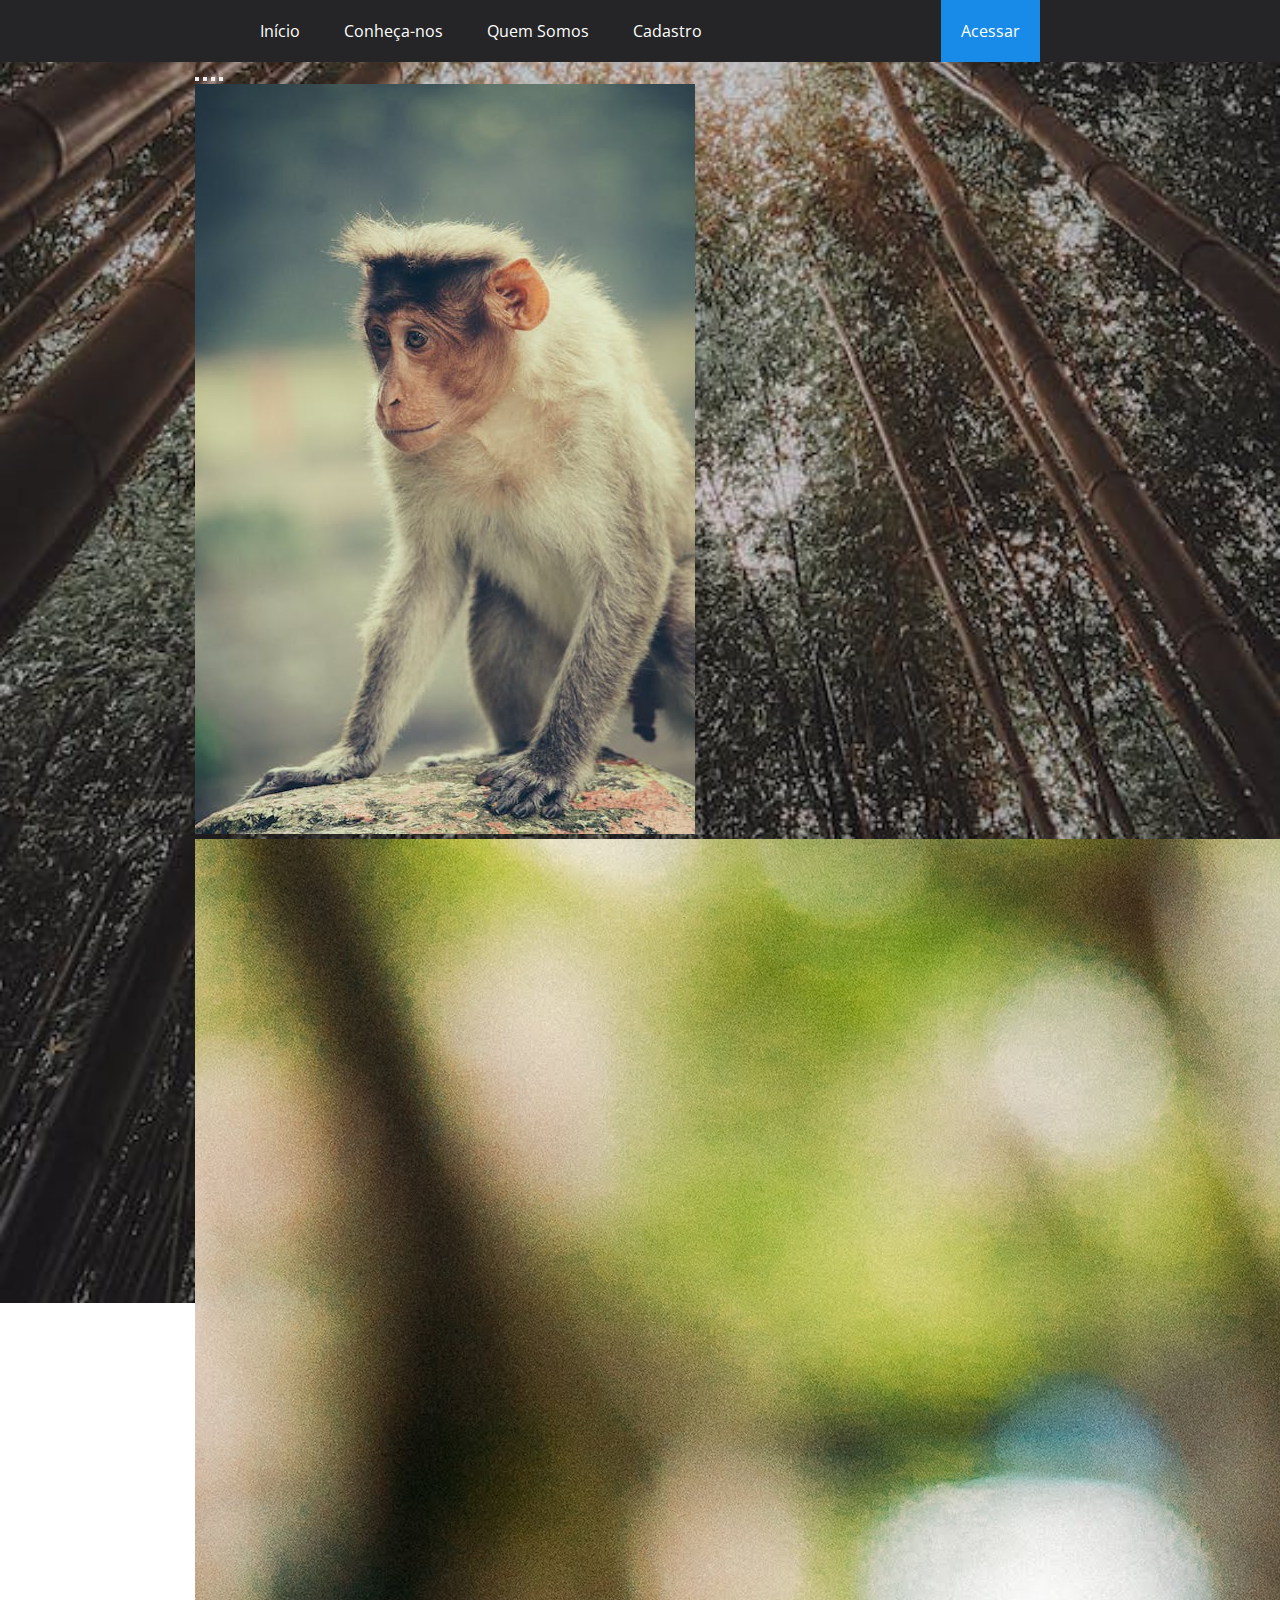
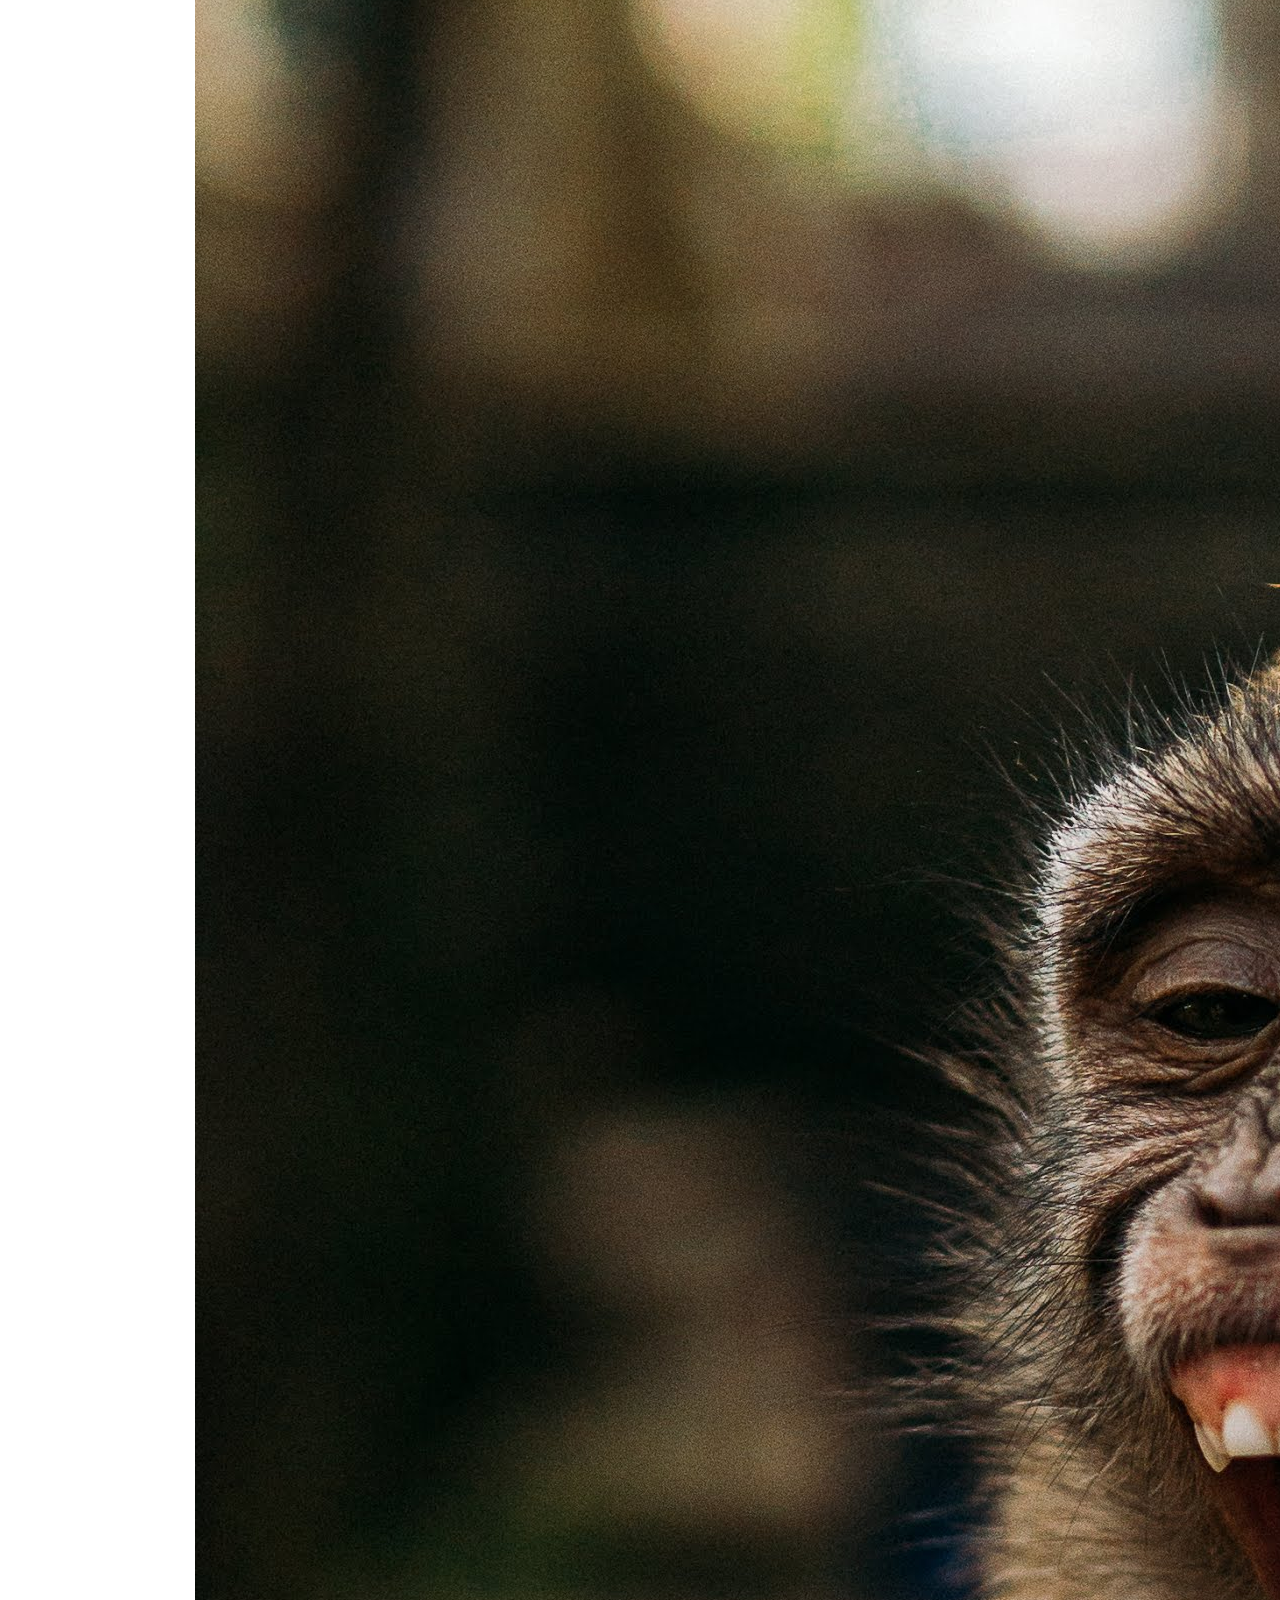
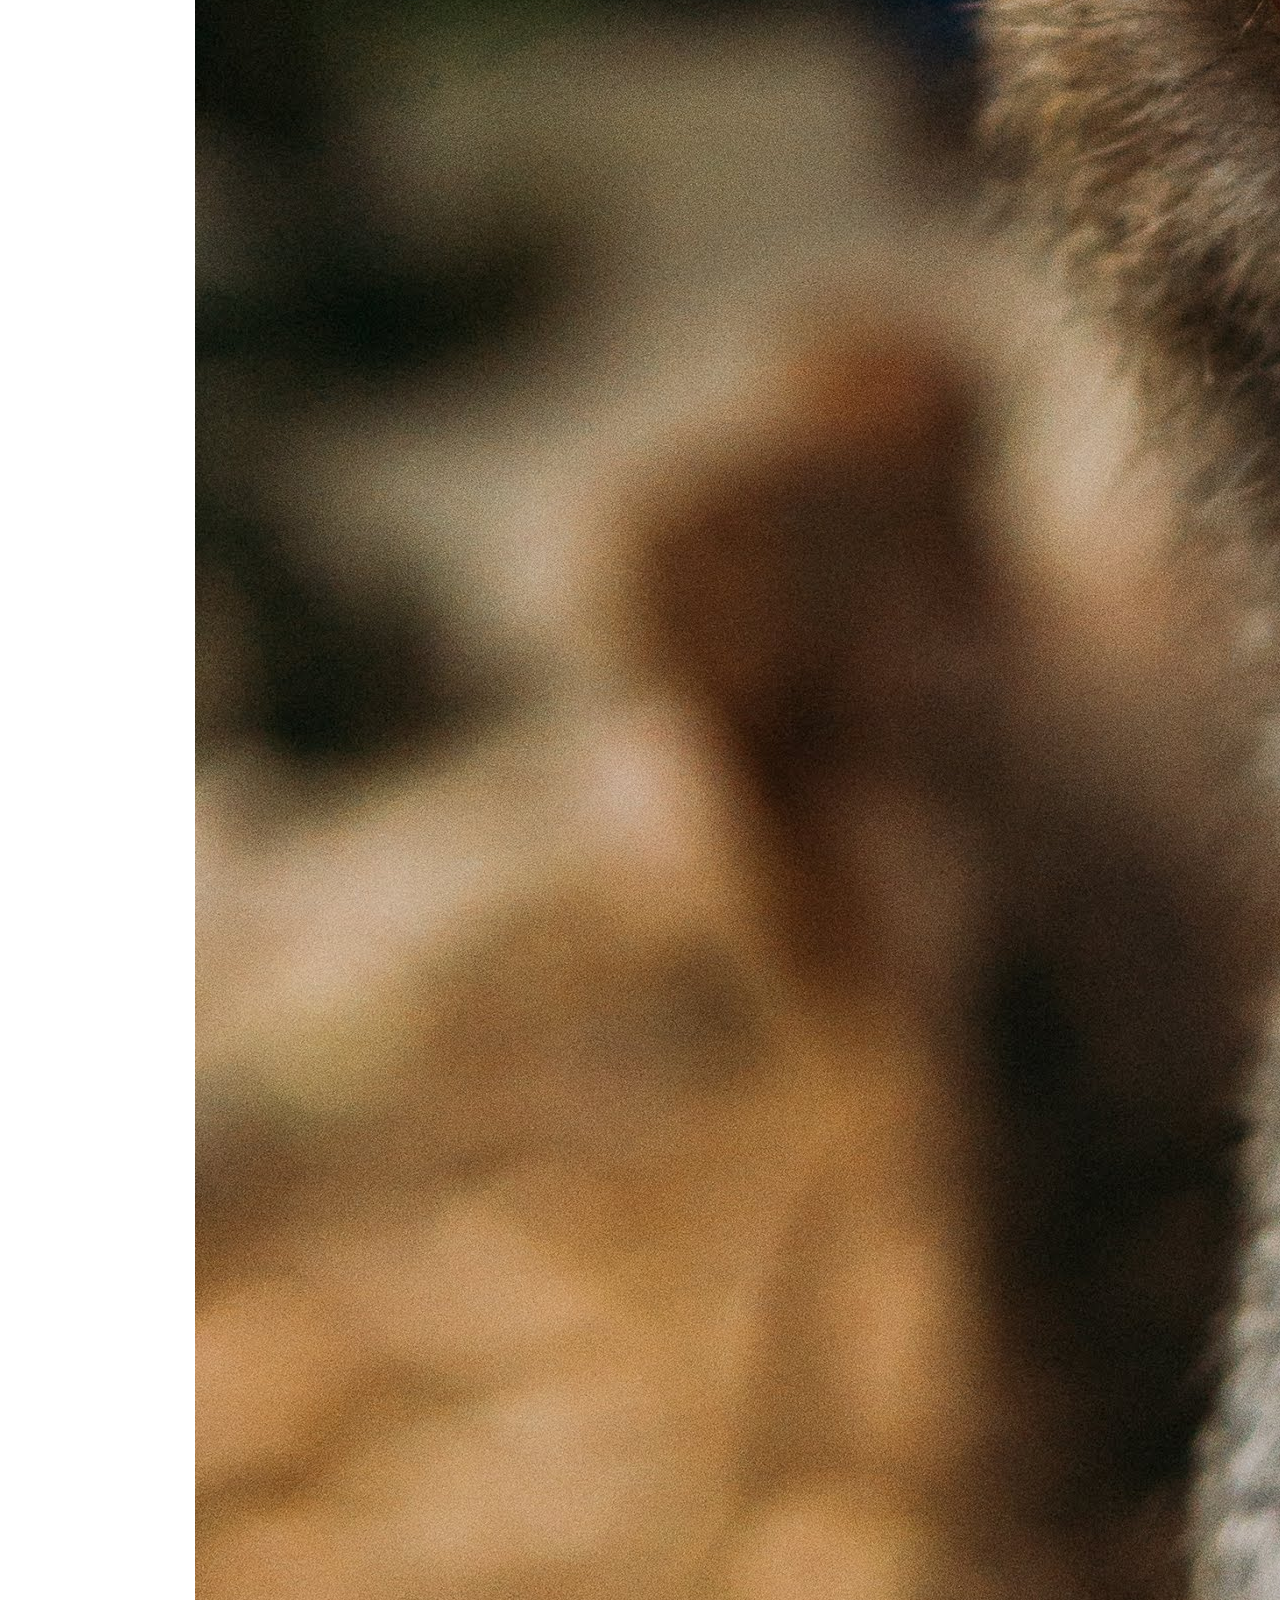
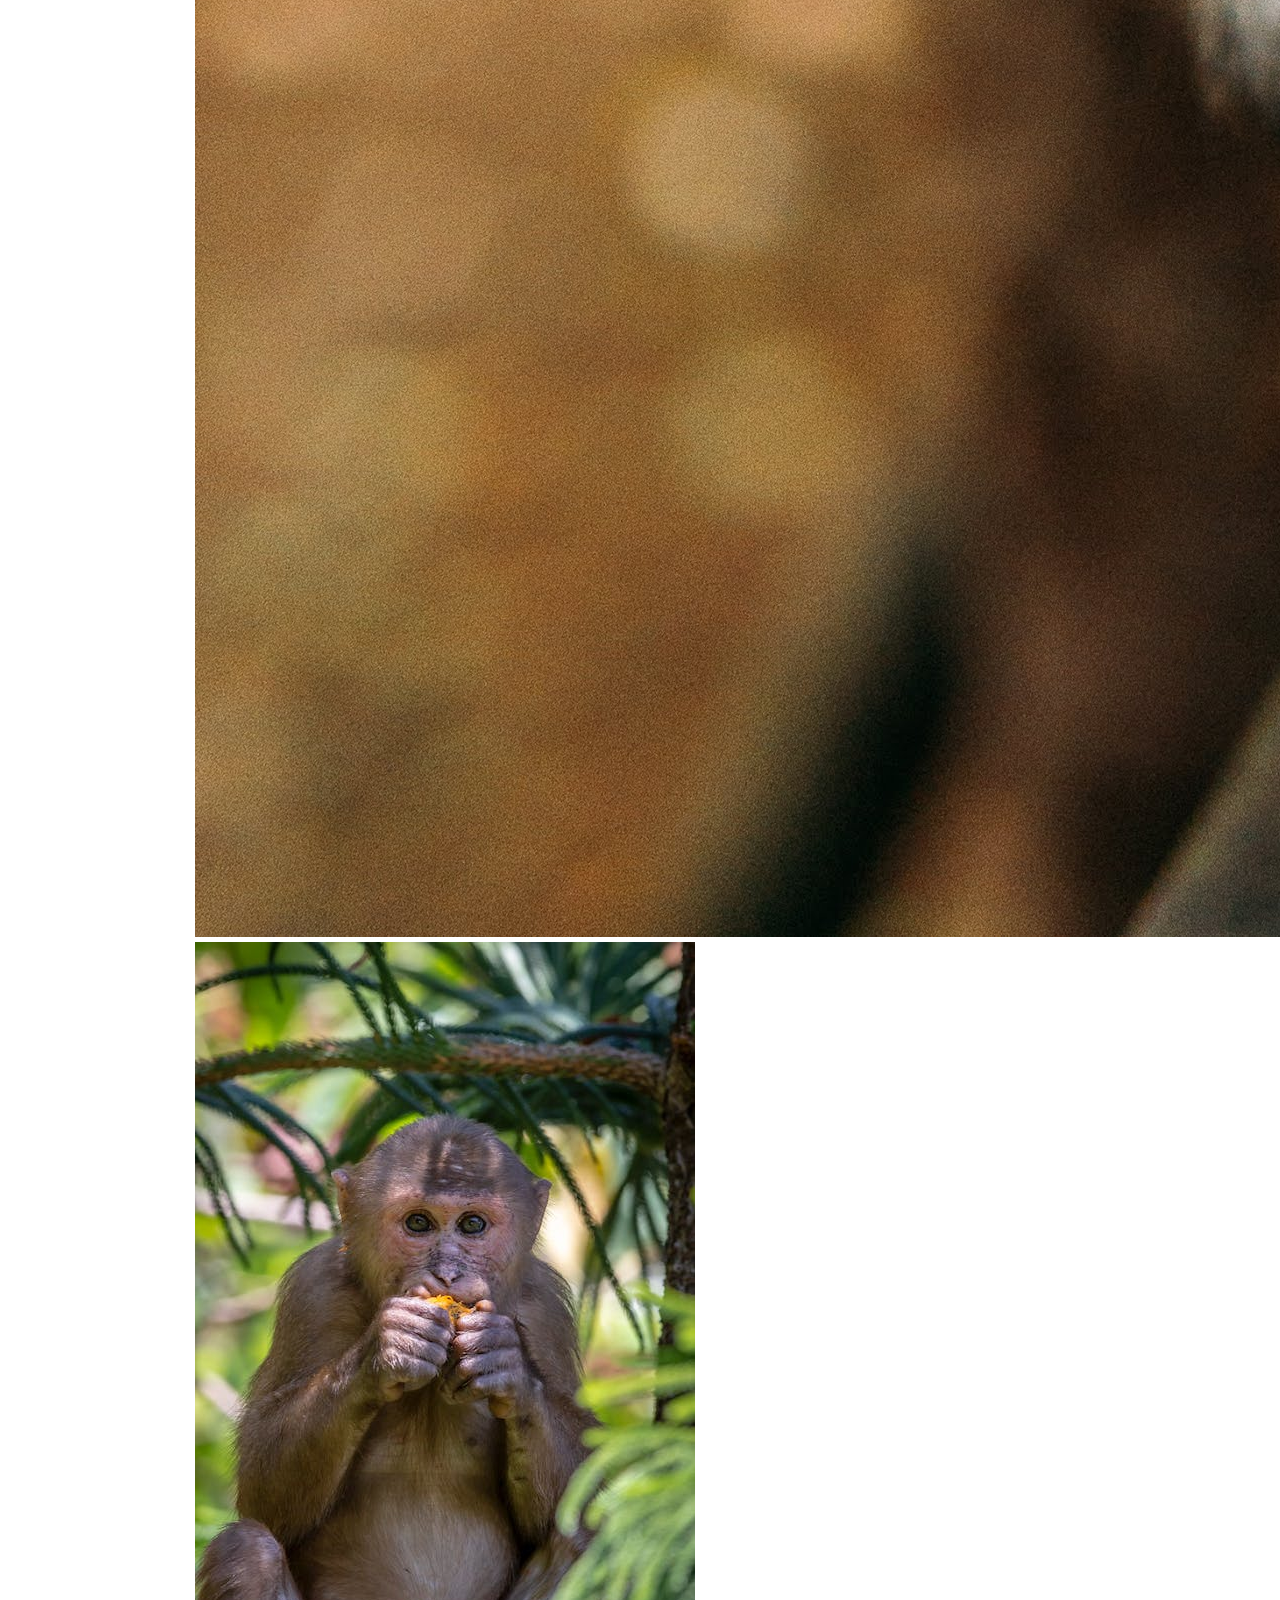
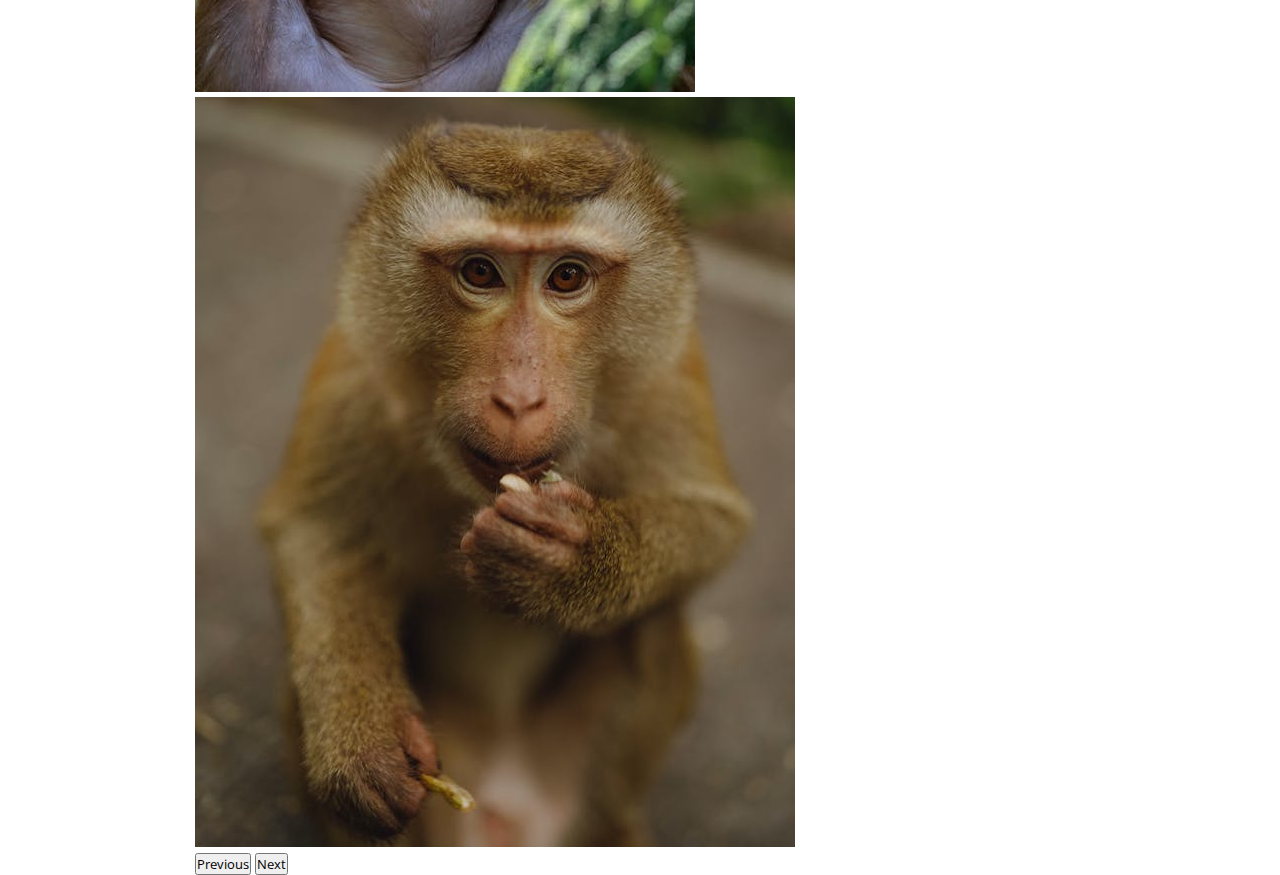
<file: index.html>
<!DOCTYPE html>
<html lang="pt-br">
<head>
    <meta charset="UTF-8">
    <meta http-equiv="X-UA-Compatible" content="IE=edge">
    <meta name="viewport" content="width=device-width, initial-scale=1.0">
    <title> Macaquinhos </title>
    <link rel="stylesheet" href="projeto.css">
    <link href="https://cdn.jsdelivr.net/npm/bootstrap@5.2.2/dist/css/bootstrap.min.css" rel="stylesheet" integrity="sha384-Zenh87qX5JnK2Jl0vWa8Ck2rdkQ2Bzep5IDxbcnCeuOxjzrPF/et3URy9Bv1WTRi" crossorigin="anonymous">
</head>
<body background="Fotos/fundomacaco.jpeg">
    <nav id="menu-h">
        <ul>
            <li>
                <a href="https://satellasoft.com">
                    Início
                </a>
            </li>

            <li><a href="https://academy.satellasoft.com">Conheça-nos</a></li>

            <li><a href="#">Quem Somos</a></li>

            <li><a href="Login V6.html">Cadastro</a></li>

            <li><a href="#">Acessar</a></li>
        </ul>
    </nav>
     <!-- Carrossel-->
     <div class="tamanho p-5">
        <div id="carouselExampleIndicators" class="carousel slide" data-bs-ride="true">
            <div class="carousel-indicators">
                <button type="button" data-bs-target="#carouselExampleIndicators" data-bs-slide-to="0" class="active" aria-current="true" aria-label="Slide 1"></button>
                <button type="button" data-bs-target="#carouselExampleIndicators" data-bs-slide-to="1"></button>
                <button type="button" data-bs-target="#carouselExampleIndicators" data-bs-slide-to="2"></button>
                <button type="button" data-bs-target="#carouselExampleIndicators" data-bs-slide-to="3"></button>
               
            </div>
            <div class="carousel-inner">
                <div class="carousel-item active">
                    <img src="Fotos/macaco1.jpeg" class="d-block w-100" alt="...">
                </div>
                <div class="carousel-item">
                    <img src="Fotos/macaco2.jpeg" class="d-block w-100" alt="...">
                </div>
                <div class="carousel-item">
                    <img src="Fotos/macaco3.jpeg" class="d-block w-100" alt="...">
                </div>
                <div class="carousel-item">
                    <img src="Fotos/macaco4.jpeg" class="d-block w-100" alt="...">
                </div>
                

            </div>
            <button class="carousel-control-prev" type="button" data-bs-target="#carouselExampleIndicators" data-bs-slide="prev">
          <span class="carousel-control-prev-icon" aria-hidden="true"></span>
          <span class="visually-hidden">Previous</span>
        </button>
            <button class="carousel-control-next" type="button" data-bs-target="#carouselExampleIndicators" data-bs-slide="next">
          <span class="carousel-control-next-icon" aria-hidden="true"></span>
          <span class="visually-hidden">Next</span>
        </button>
        </div>
    </div>
    <!--
    <footer class="footer_rodape">
        <div class="container">
            <div>
                <h2> Sobre nós</h2>
                <pre> O elemento footer em HTML representa um rodapé  </p>
            </div>
            <div>
                <h2> Quem somos?</h2>
            </div>
            <div>
                <h2> Redes Sociais:</h2>
            </div>
            <div>
                <h2> Parcerias:</h2>
            </div>
        </div>
    </footer>
    -->

    <script src="https://cdn.jsdelivr.net/npm/bootstrap@5.2.2/dist/js/bootstrap.bundle.min.js" integrity="sha384-OERcA2EqjJCMA+/3y+gxIOqMEjwtxJY7qPCqsdltbNJuaOe923+mo//f6V8Qbsw3" crossorigin="anonymous"></script>
   
</html>
</file>
<file: projeto.css>
@import url('https://fonts.googleapis.com/css2?family=Open+Sans&display=swap');
* {
    margin: 0 auto;
    padding: 0;
    box-sizing: border-box;
    font-family: 'Open Sans', sans-serif;
}


body {
    background-repeat: no-repeat;
    background-position: center;
    background-size: cover;
    height: 100vh;
}

#menu-h {
    background-color: rgb(37, 37, 39);
}

#menu-h ul {
    max-width: 800px;
    list-style: none;
    padding: 0;
}

#menu-h ul li {
    display: inline;
}

#menu-h ul li a {
    color: #FFF;
    padding: 20px;
    display: inline-block;
    text-decoration: none;
    transition: background .4s;
}

#menu-h ul li a:hover {
    background-color: rgb(24, 139, 233);
}

#menu-h ul li:last-child a {
    float: right;
    background-color: rgb(24, 139, 233);
}

.tamanho {
    width: 890px;
}
/*.container {
    background-color: rgb(122, 0, 0);
    color: white;
    display: flex;
    justify-content: center;
    height: 280px;
    padding-top: 110px;
    width: 100vh;
}

.footer_rodape {
    margin-top: 400px;
}
*/
</file>
